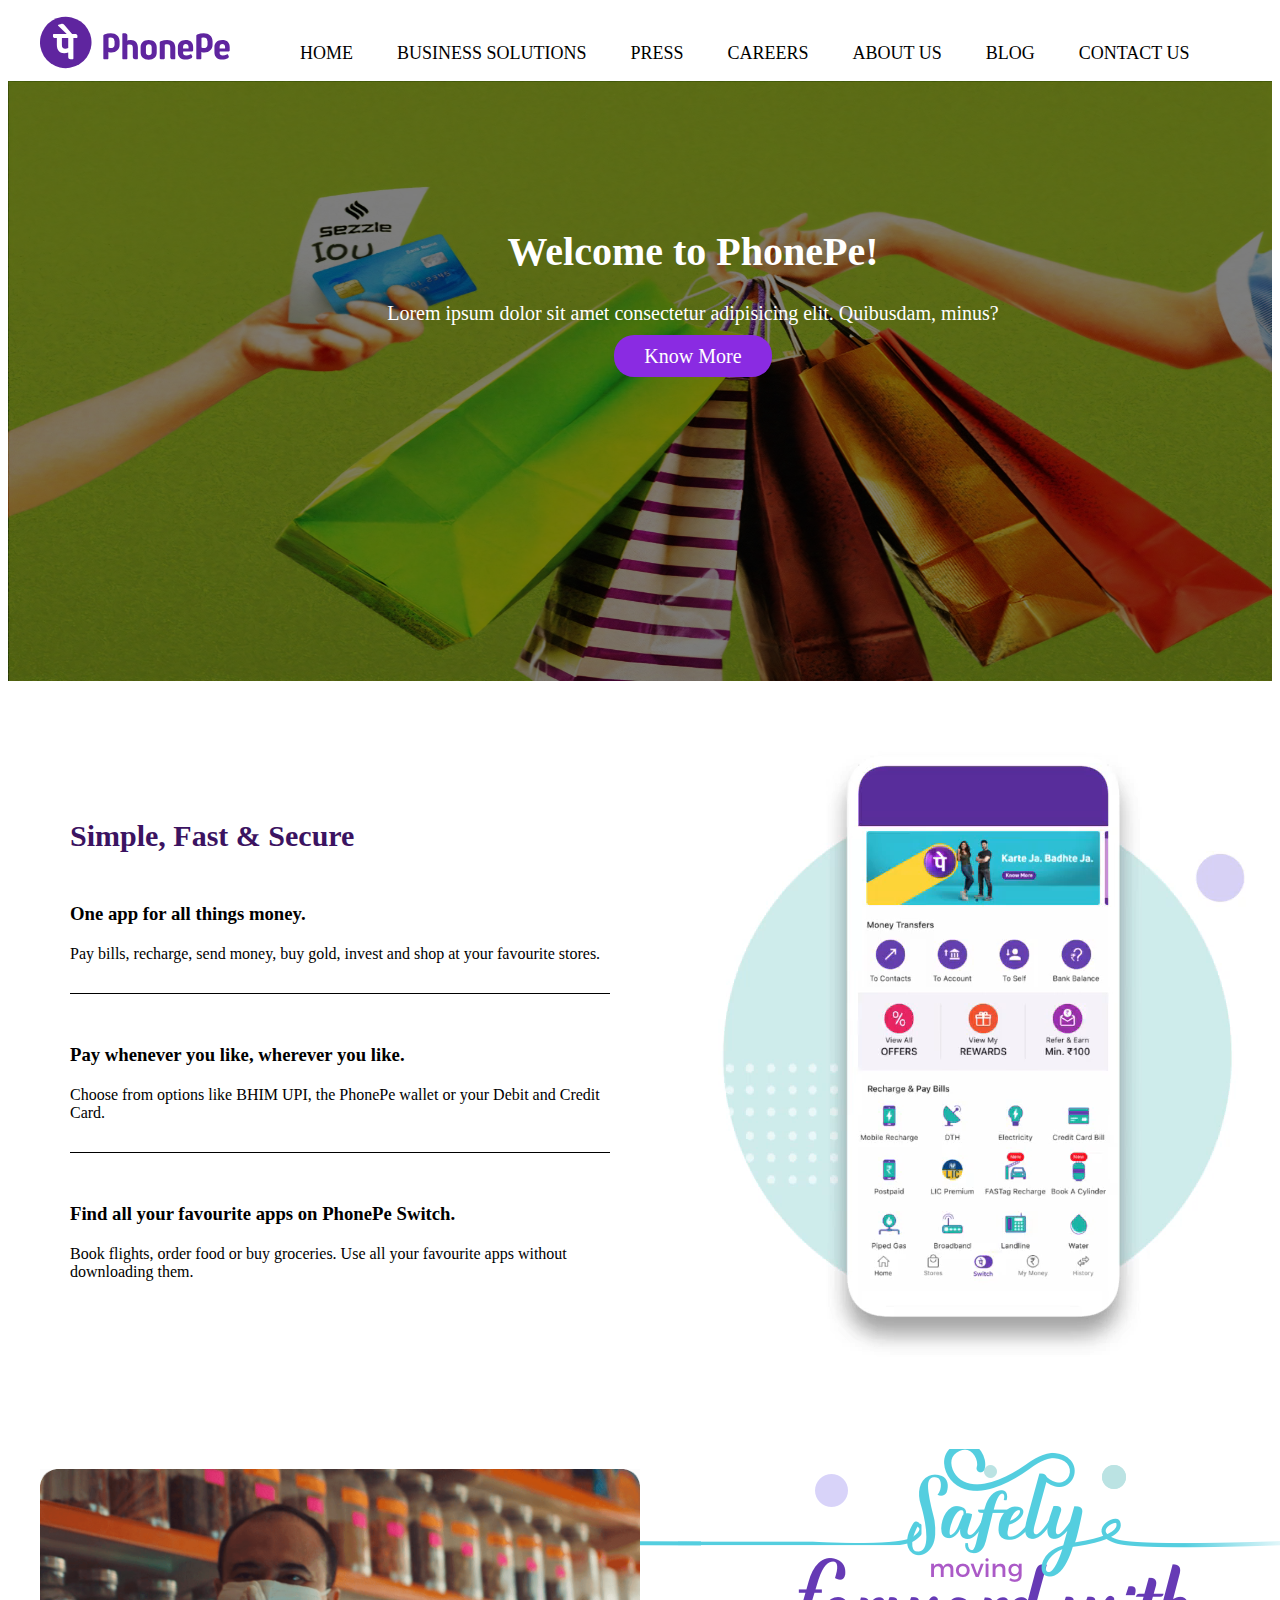
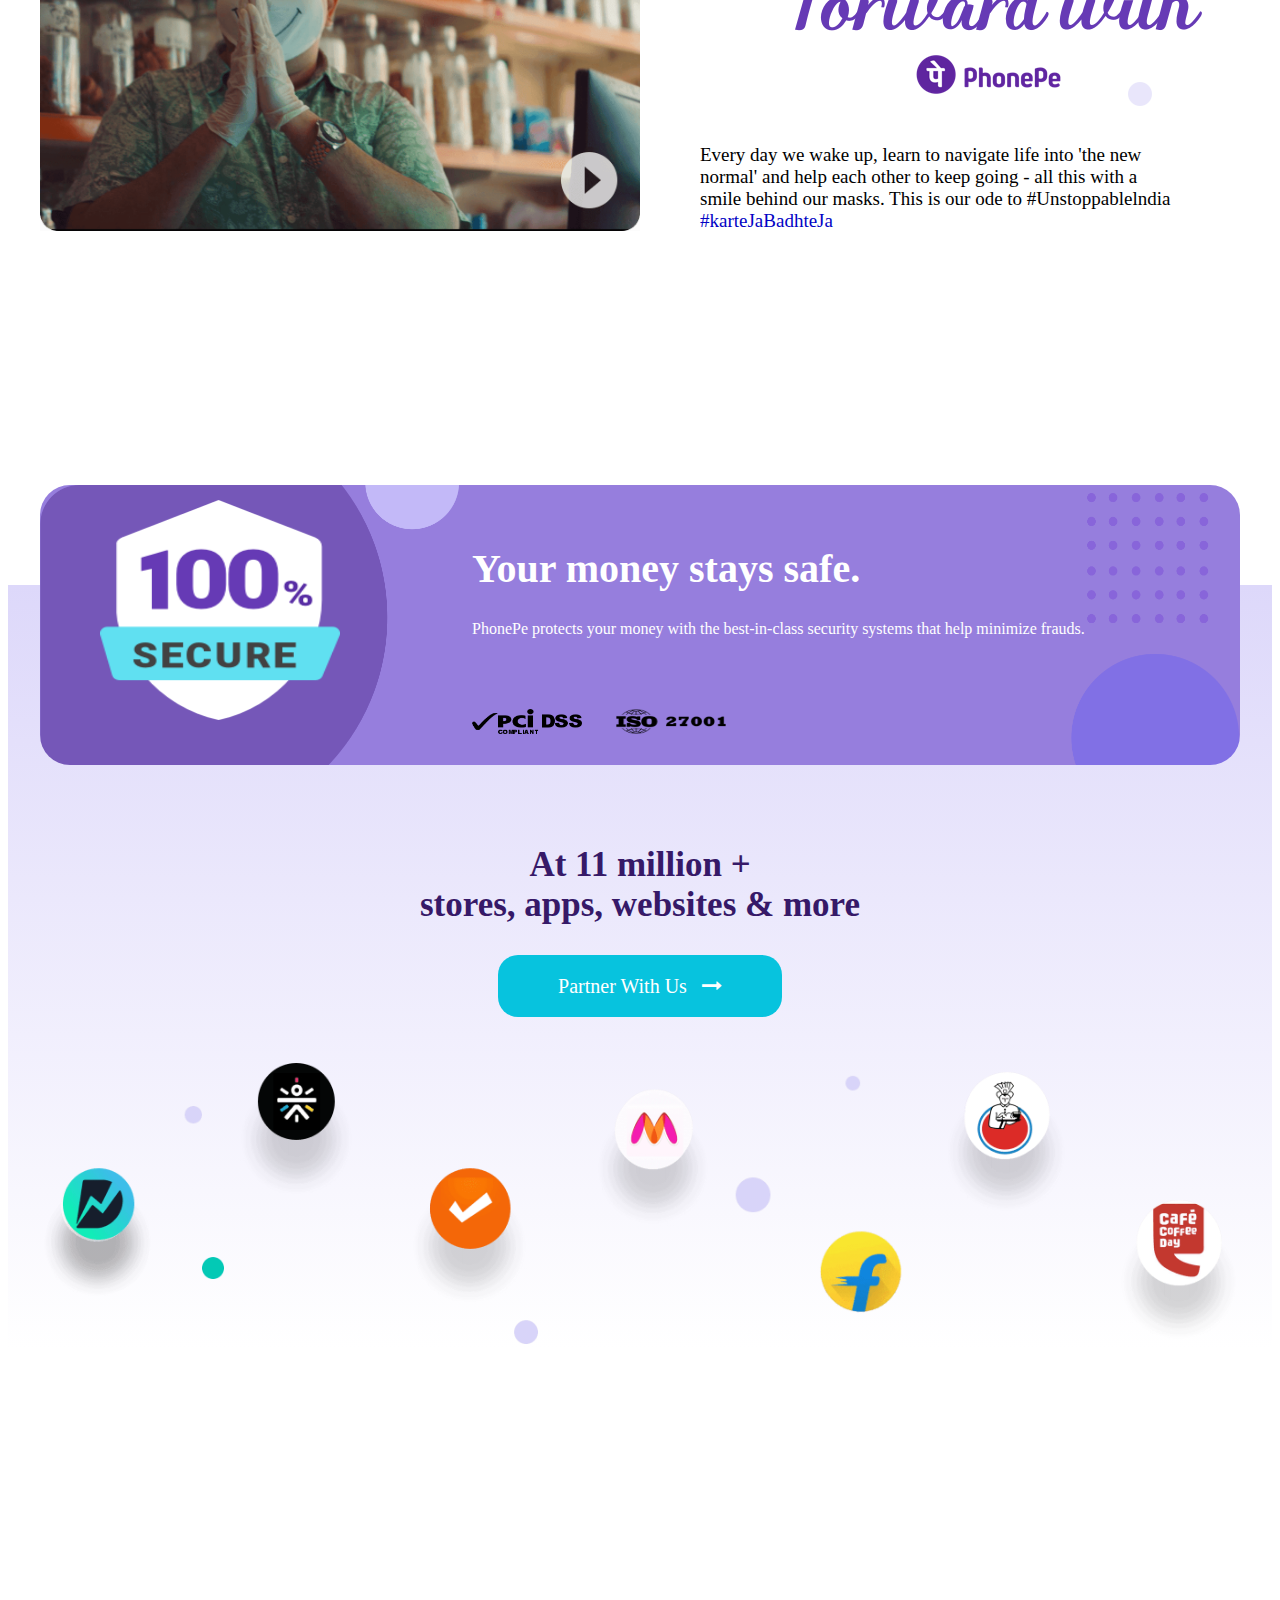
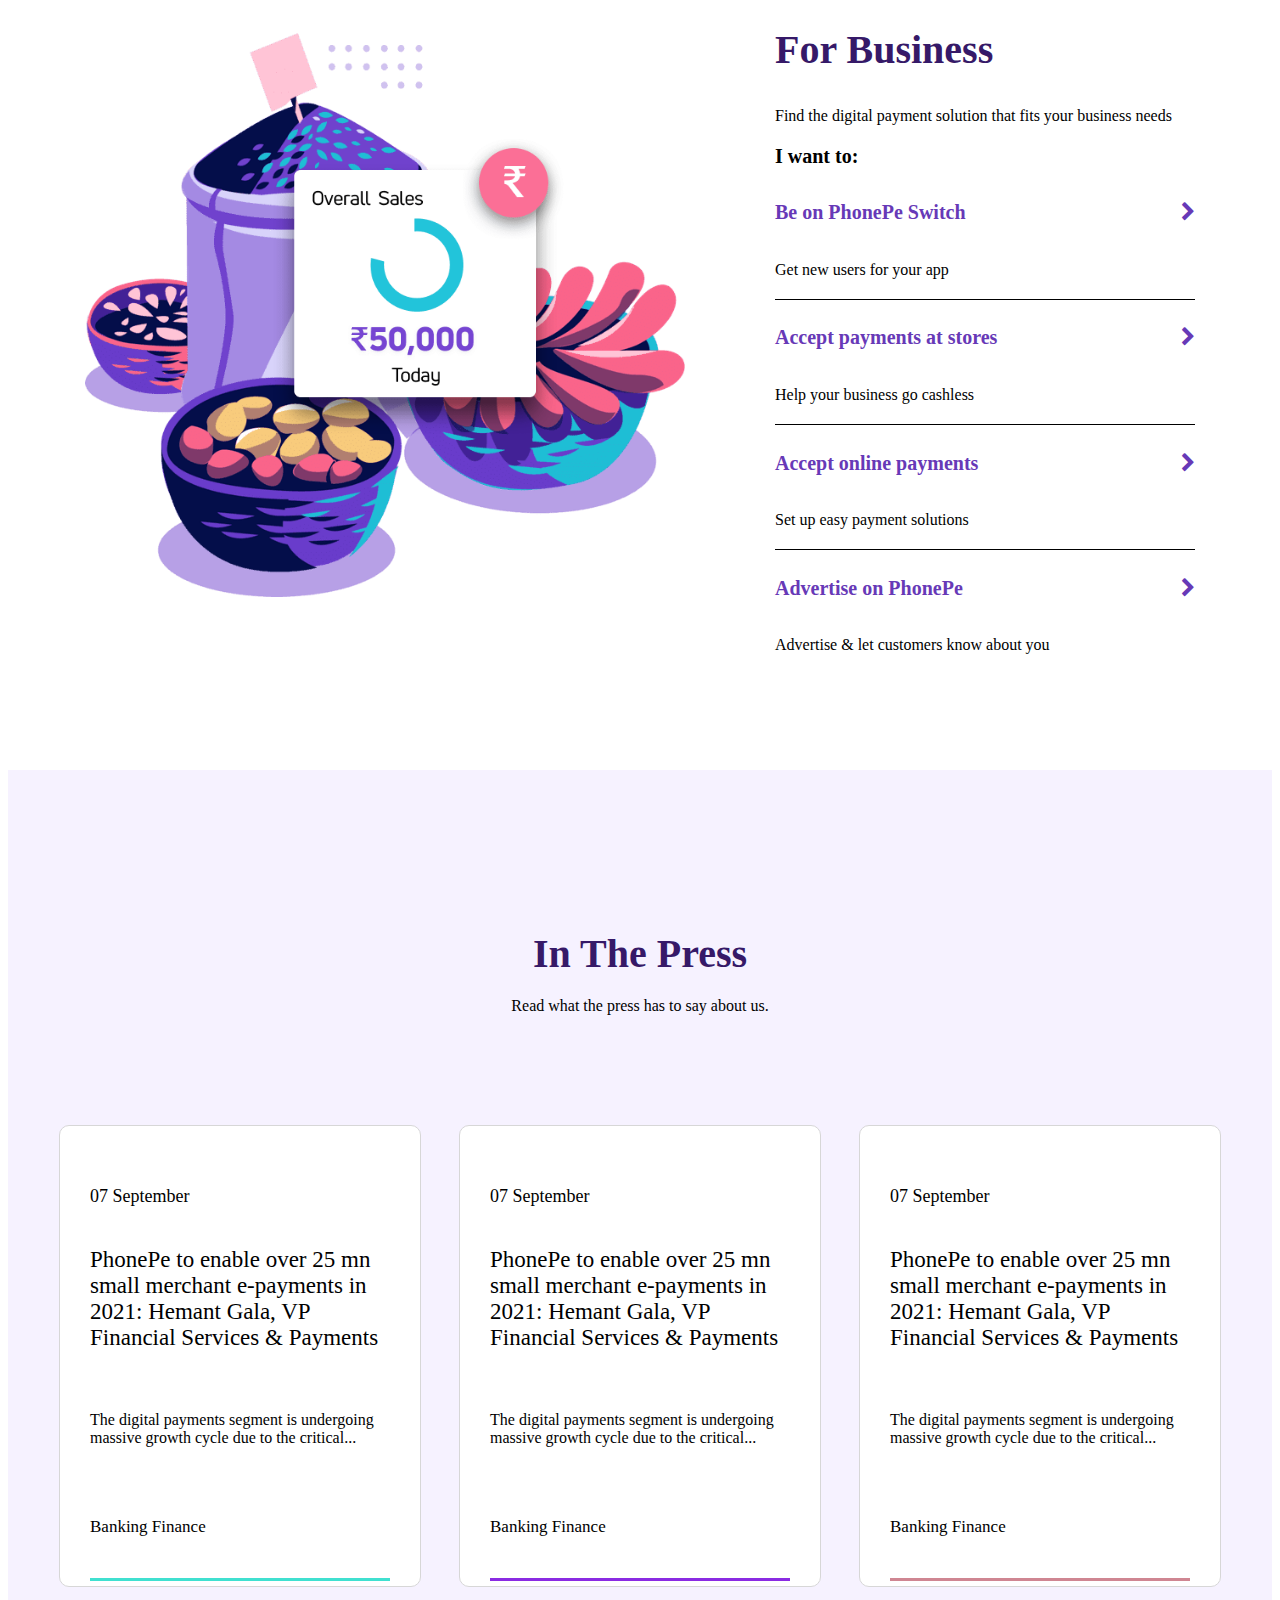
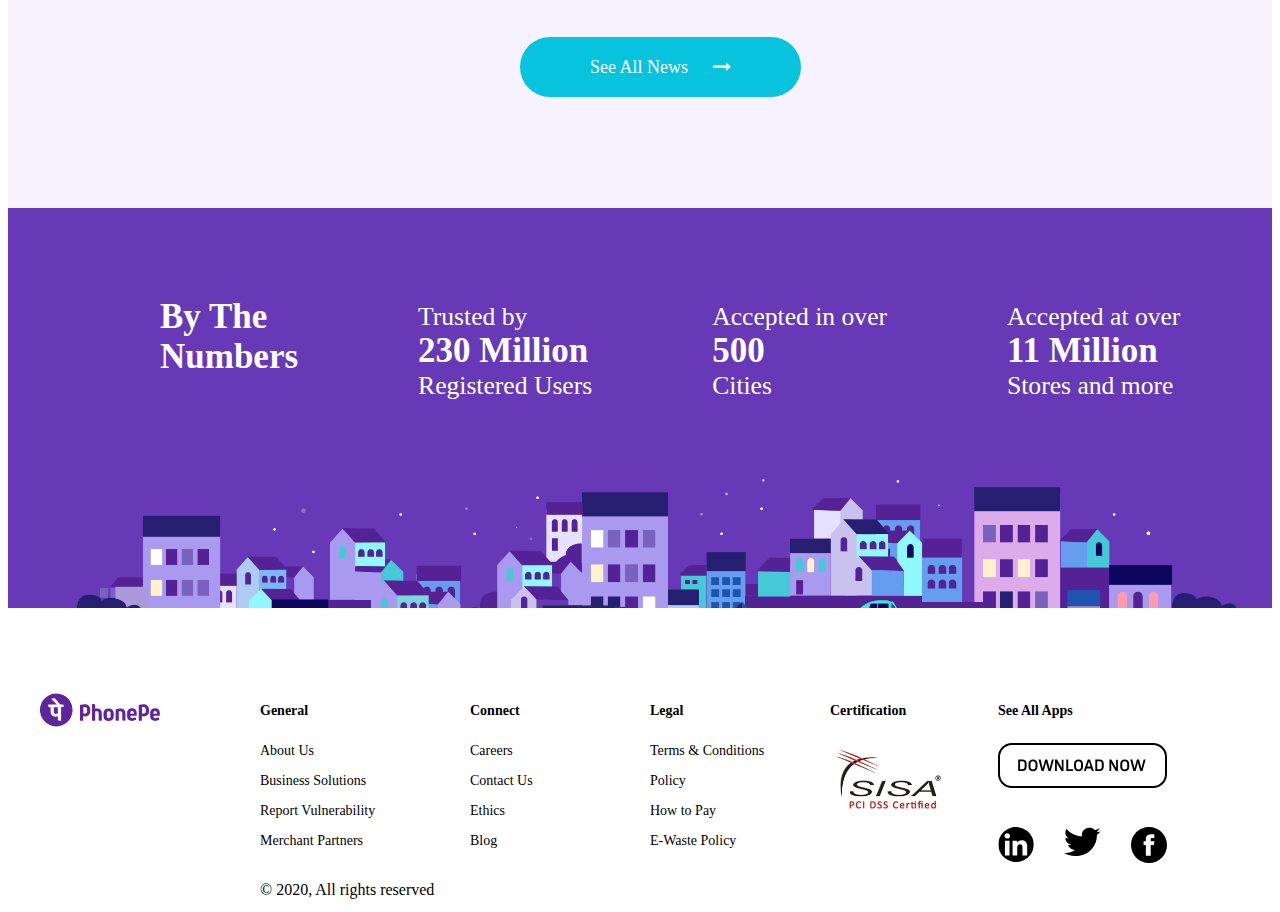
<file: index.html>
<!DOCTYPE html>
<html lang="en">
<head>
    <link href="page-2.html">
    <link href="https://fonts.googleapis.com/css2?family=Lato:ital,wght@0,100;0,300;0,400;0,700;0,900;1,100;1,300;1,400;1,700;1,900&display=swap" rel="stylesheet">  
    <link rel="stylesheet" href="https://stackpath.bootstrapcdn.com/font-awesome/4.7.0/css/font-awesome.min.css" integrity="sha384-wvfXpqpZZVQGK6TAh5PVlGOfQNHSoD2xbE+QkPxCAFlNEevoEH3Sl0sibVcOQVnN" crossorigin="anonymous">
    <link rel="stylesheet" type="text/css" href="style/style.css">
    <link rel="icon" href="Logo.jpg" type="image/icon type">
    <title>PhonePe • UPI • India's Payments App | PhonePe India's Payments App - PhonePe.com</title>
</head>
<body>
    <header>
        <div class="container">
            <div class="row">
                <a href="">
                    <img class="header-logo" src="images/index.svg">
                </a>
                <div class="header-nav">
                    <nav>
                        <a href="page-2.html">HOME</a>
                        <a href="">BUSINESS SOLUTIONS</a>
                        <a href="">PRESS</a>
                        <a href="">CAREERS</a>
                        <a href="">ABOUT US</a>
                        <a href="">BLOG</a>
                        <a href="">CONTACT US</a>
                    </nav>
                </div>
            </div>
        </div>
    </header>

    <section class="title">
        <div class="title-image">
            <div class="filter"></div>
            <img src="images/morning-brew-msQ6d5RX40g-unsplash.jpg">
            <div class="title-text">
                <h1>Welcome to PhonePe!</h1>
                <p>Lorem ipsum dolor sit amet consectetur adipisicing elit. Quibusdam, minus?</p>
                <a href="">Know More</a>
            </div>
        </div>
       
    </section>

    <section class="features">
        <div class="container">
            <div class="row">
                <div class="features-box">
                    <h2>Simple, Fast & Secure</h2>
                    <h3>One app for all things money.</h3>
                    <p>Pay bills, recharge, send money, buy gold, invest and shop at your favourite stores.</p>

                    <div class="border">
                        <h3>Pay whenever you like, wherever you like.</h3>
                        <p>Choose from options like BHIM UPI, the PhonePe wallet or your Debit and Credit Card.</p>
                    </div>

                    <h3>Find all your favourite apps on PhonePe Switch.</h3>
                    <p>Book flights, order food or buy groceries. Use all your favourite apps without downloading them.</p>
                </div>
                <div class="features-box">
                    <video autoplay loop src="images/home-fast-secure.mp4"></video>
                </div>
            </div>
        </div>
    </section>

    <section class="safely">
        <div class="container">
            <div class="row">
                <div class="safely-box">
                    <img src="images/web_thumbnail_2x.png">
                </div>
                <div class="safely-box-2">
                    <img src="images/moving_forward_header-08df7fd444ffeafa229ab1bb6459ed16.png">
                    <p>Every day we wake up, learn to navigate life into 'the new normal' and help each other to keep going - all this with a smile behind our masks. This is our ode to #Unstoppablelndia <span class="special">#karteJaBadhteJa</span></p>
                </div>
            </div>
        </div>
    </section>

    <section class="secure">
        <div class="container">
            <div class="row">
                <div class="secure-box row">
                    <img src="images/secure100.png">
                    <div class="secure-box-text">
                        <h3>Your money stays safe.</h3>
                        <p>PhonePe protects your money with the best-in-class security systems that help minimize frauds.</p>
                    </div>
                    <div class="secure-box-image">
                        <img src="images/index3.png">
                    </div>
                    <div class="secure-box-image-2">
                        <img src="images/index2.png">
                    </div>
                </div>
                <div class="secure-box-heading">
                    <h2>At 11 million +<br>
                    stores, apps, websites & more</h2>
                    <a href="">Partner With Us <i class="fa fa-long-arrow-right" aria-hidden="true"></i>
                    </a>
                </div>
                <div class="partners-section">
                    <img src="images/partner-section-desk.png">
                </div>
            </div>
        </div>
    </section>

    <section class="business-section">
        <div class="container">
            <div class="row">
                <div class="business-box row">
                    <div class="business-box-image">
                        <img src="images/basket-desktop.png">
                        <div class="foreground-image">
                            <img src="images/sales-anim.png">
                        </div>
                    </div>
                    <div class="business-box-text">
                        <h2>For Business</h2>
                        <p>Find the digital payment solution that fits your business needs</p>
                        <h3>I want to:</h3>
                        <a href="">
                            <h4>Be on PhonePe Switch<snap class="arrowspacing"><i class="fa fa-chevron-right" aria-hidden="true"></i>
                            </snap></h4>
                            <p class="para border1">Get new users for your app</p>
                            <h4>Accept payments at stores<span class="arrowspacing"><i class="fa fa-chevron-right" aria-hidden="true"></i>
                            </span></h4>
                            <p class="para border1">Help your business go cashless</p>
                            <h4>Accept online payments<span class="arrowspacing"><i class="fa fa-chevron-right" aria-hidden="true"></i>
                            </span></h4>
                            <p class="para border1">Set up easy payment solutions</p>
                            <h4>Advertise on PhonePe<span class="arrowspacing"><i class="fa fa-chevron-right" aria-hidden="true"></i>
                            </span></h4>
                            <p>Advertise & let customers know about you</p>
                        </a>
                    </div>
                </div>
            </div>
        </div>
    </section>

    <section class="press">
        <div class="container">
            <div class="row">
                <div class="press-content row">
                    <div class="in-the-press">
                        <h3>In The Press</h3>
                        <p>Read what the press has to say about us.</p>
                    </div>
                    <div class="press-box row">
                        <div class="press-box-1">
                            <a href="">
                                <h5>07 September</h5>
                                <h3>PhonePe to enable over 25 mn small merchant e-payments in 2021: Hemant Gala, VP Financial Services & Payments</h3>
                                <p>The digital payments segment is undergoing massive growth cycle due to the critical...</p>
                                <h4 class="bottom-1">Banking Finance</h4>
                            </a>
                        </div>
                        <div class="press-box-1">
                            <a href="">
                                <h5>07 September</h5>
                                <h3>PhonePe to enable over 25 mn small merchant e-payments in 2021: Hemant Gala, VP Financial Services & Payments</h3>
                                <p>The digital payments segment is undergoing massive growth cycle due to the critical...</p>
                                <h4 class="bottom-2">Banking Finance</h4>
                            </a>
                        </div>
                        <div class="press-box-1">
                            <a href="">
                                <h5>07 September</h5>
                                <h3>PhonePe to enable over 25 mn small merchant e-payments in 2021: Hemant Gala, VP Financial Services & Payments</h3>
                                <p>The digital payments segment is undergoing massive growth cycle due to the critical...</p>
                                <h4 class="bottom-3">Banking Finance</h4>
                            </a>
                        </div>
                        <div class="news-btn">
                            <a href="">See All News<span><i class="fa fa-long-arrow-right" aria-hidden="true"></i></span></a>
                        </div>
                    </div>
                </div>
            </div>
        </div>
    </section>

    <section class="scene">
        <div class="container">
            <div class="row">
                <div class="night-scene">
                    <div class="scene-text row">
                        <div class="by-the-number">
                            <h2>By The <br>
                                Numbers</h2>
                        </div>
                        <div class="trusted-by">
                            <h4>Trusted by</h4>
                            <h2>230 Million</h2>
                            <h4>Registered Users</h4>
                        </div>
                        <div class="accepted-in-over">
                            <h4>Accepted in over</h4>
                            <h2>500</h2>
                            <h4>Cities</h4>
                        </div>
                        <div class="accepted-at-over">
                            <h4>Accepted at over</h4>
                            <h2>11 Million</h2>
                            <h4>Stores and more</h4>
                        </div>
                    </div>
                    <div class="scene-image">
                        <img src="images/stats-desktop-f97dacb0736c4fab9ef348f002ab58fe.png">
                    </div>
                </div>
            </div>
        </div>
    </section>

    <footer>
        <div class="container">
            <div class="row">
                <div class="footer-panel row">
                    <div class="footer-logo">
                        <img src="images/index2.svg">
                    </div>
                    <div class="general">
                        <h5>General</h5>
                            <p><a href="">About Us</a></p>
                            <p><a href="">Business Solutions</a></p>
                            <p><a href="">Report Vulnerability</a></p>
                            <p><a href="">Merchant Partners</a></p> <br>
                        <p2>© 2020, All rights reserved</p2> 
                    </div>
                    <div class="connect">
                        <h5>Connect</h5>
                            <p><a href="">Careers</a></p>
                            <p><a href="">Contact Us</a></p>
                            <p><a href="">Ethics</a></p>
                            <p><a href="">Blog</a></p>
                    </div>
                    <div class="legal">
                        <h5>Legal</h5>
                            <p><a href="">Terms & Conditions</a></p>
                            <p><a href="">Policy</a></p>
                            <p><a href="">How to Pay</a></p>
                            <p><a href="">E-Waste Policy</a></p>
                    </div>
                    <div class="certification">
                        <h5>Certification</h5>
                        <a href=""><img src="images/sisa-805af93261222e0a1c1322a9d84a3ccb.png"></a>
                    </div>
                    <div class="see-all-apps">
                        <h5>See All Apps</h5>
                        <a href=""><img src="images/download.svg"></a>
                            <div class="logos row">
                                <a href=""><img src="images/linkedinlogo.svg"></a>
                                <a href=""><img src="images/twitterlogo.svg"></a>
                                <a href=""><img src="images/fblogo.svg"></a>
                            </div>
                    </div>
                </div>
            </div>
        </div>
    </footer>
</body>
</html>
</file>
<file: style/style.css>
.body{
    margin: 0;
    background-color: white;
    font-family: 'Lato', sans-serif;
}

.container{
    width: 1200px;
    margin: auto;
}

.row{
    display: flex;
    flex-wrap: wrap;
}

.header-logo{
    width: 190px;
}

.header-nav{
    margin-top: 35px;
    margin-left: 50px;
}

.header-nav nav a{
    margin: auto 10px;
    padding: 10px 10px;
    font-size: 18px;
    text-decoration: none;
    color: black;
}

.header-nav nav a:hover{
    color: #5f259f;
}

.title .title-image{
    position: relative;
    height: 600px;
}

.title .title-image img{
    width: 100%;
    height: 600px;
}

.title .title-image .filter{
    background-color: black;
    opacity: 0.5;
    position: absolute;
    z-index: 1;
    width: 100%;
    height: 100%;
}

.title-image .title-text{
    position: absolute;
    z-index: 2;
    top: 20%;
    left: 30%;
    text-align: center;
}

.title .title-image .title-text h1{
    color: white;
    font-size: 40px;
}

.title .title-image .title-text p{
    color: white;
    font-size: 20px;
}

.title .title-image .title-text a{
    color: white;
    padding: 10px 30px;
    text-decoration: none;
    background-color: blueviolet;
    font-size: 20px;
    border-radius: 20px;
}

.title .title-image .title-text a:hover{
    background-color: rgb(160, 58, 255);
}

.border{
    border-top: 1px solid black;
    border-bottom: 1px solid black;
}

.features{
    margin: 50px auto;
}

.features .features-box{
    width: 45%;
    margin: auto; 
}

.features-box h2{
    color: rgb(59, 19, 97);
    font-size: 30px;
    margin-top: 30px;
    margin-bottom: 30px;
}

.features-box h3{
    margin-top: 50px;
    margin-bottom: 20px;
}

.features-box p{
    margin-bottom: 30px;
}

.features-box vedio{
    width: 55%;
    margin: auto;
}

.safely{
    margin: 100px auto;
}

.safely .safely-box{
    width: 50%;
}

.safely .safely-box img{
    width: 100%;
    margin-bottom: 250px;
}

.safely .safely-box-2{
    width: 50%;
}

.safely-box-2 img{  
    margin-top: -20px;
}

.safely-box-2 p{
    padding-top: 33px; 
    margin: auto 60px;
    font-size: 19px;
}

.safely-box-2 .special{
    color: rgb(2, 2, 196);
}

.secure{
    background: linear-gradient(#ddd8fa, #ffff);
    margin-bottom: 100px;
}

.secure .secure-box{
    background-image: url('/images/trust-banner-29acd6391200d69ad22567eb1a15a10b.png');
    width: 100%;
    height: 280px;
    margin: auto;
    border-radius: 30px;
    margin-top: -100px;
    background-color: #967edd;
    background-repeat: no-repeat;
    background-size: 100%;
}

.secure-box img{
    width: 20%;
    margin-left: 60px;
    margin-top: 15px;
    height: 220px;
}

.secure-box-text{
    width: 75%;
    color: white;
    height: 100px;
}

.secure-box .secure-box-text h3{
    margin-left: 132px;
    font-size: 40px;
    margin-top: 60px;   
}

.secure-box .secure-box-text p{
    margin-left: 132px;
    margin-top: -12px;
}

.secure-box-image{
    width: 40%;
    height: 100px;
}

.secure-box-image img{
    height: 25px;
    width: 110px;
    margin-left: 90%;
    margin-top: -120px;
}

.secure-box-image-2{
    width: 40%;
    height: 100px;
}

.secure-box-image-2 img{
    height: 25px;
    width: 110px;
    margin-left: 20%;
    margin-top: -120px;
}

.secure-box-heading{
    width: 40%;
    margin: auto;
    margin-top: 80px;
    text-align: center;
}

.secure-box-heading h2{
    color: #361968;
    font-size: 35px;
    margin: auto;
    margin-bottom: 50px;
}


.secure-box-heading a{
    text-decoration: none;
    padding-top: 20px;
    padding-bottom: 20px;
    padding-right: 60px;
    padding-left: 60px;
    color: white;
    background-color:#07c3de;
    border-radius: 20px;
    font-size: 20px;
}

.fa-long-arrow-right{
    margin: auto;
    margin-left: 10px;
}

.secure-box-heading a:hover{
    background-color: #0ddcfc;
    box-shadow: 0px 0px 10px #0ddcfc;
}

.partners-section{
    width: 100%;
    margin: auto;
}

.partners-section img{
    width: 100%;
    margin: auto;
    margin-top: 65px;
}

.business-box{
    width: 100%;
    margin: auto;
    margin-top: 115px;
}

.business-box-image{
    width: 50%;
    margin: auto;
}

.business-box-image img{
    width: 100%;
}

.business-box-text{
    width: 35%;
    margin: auto;
    margin-top: 30px;
}

.business-box-text h2{
    font-size: 40px;
    color: #361968;
}

.border1{
    border-bottom: 1px solid black;
}

.para{
    padding-bottom: 20px;
}

.business-box-text h3{
    font-size: 20px;
    padding-bottom: 7px;
}

.business-box-text h4{
    font-size: 20px;
    padding-bottom: 10px;
    color: #6739b7;
}

.business-box-text p{
    color: black;
}

.arrowspacing{
    float: right;
}

.business-box-text a{
    text-decoration: none;
}

.press{
    width: 100%;
    margin: auto;
    margin-top: 100px;
    background-color: #f6f2ff;
}

.press-content{
    width: 100%;
    margin: auto;
}

.in-the-press{
    width: 100%;
    margin-top: 120px;
    text-align: center;
}

.in-the-press h3{
    font-size: 40px;
    color: #361968;
    margin-bottom: 20px;
}

.in-the-press p{
    margin-bottom: 60px;
}

.press-box{
    width: 100%;
    padding-top: 50px;
    padding-bottom: 50px;
}

.press-box .press-box-1{
    width: 25%;
    margin: auto;
    background-color: white;
    padding: 30px;
    border-radius: 10px;
    border: 1px solid #d7d7d7;
    height: 400px;
}

.press-box .press-box-1:hover{
    box-shadow: 0px 0px 20px rgba(0, 0, 0, 0.199);
    transition: 0.2s;
}

.press-box-1 h5{
    font-size: 18px;
    font-weight: lighter;
    margin-bottom: 40px;
}

.press-box-1 h3{
    font-size: 23px;
    margin-bottom: 60px;
    font-weight: lighter;
}

.press-box-1 h4{
    margin-top: 35px;
    font-weight: lighter;
    font-size: 17px;
}

.press-box-1 p{
    margin-bottom: 70px;
}


.press-box-1 a{
    width: 100%;
    text-decoration: none;
    color: black;
}

.press-box-1 .bottom-3:after{
    display: block;
    content: " ";
    background-color: rgb(207, 134, 146);
    height: 3px;
    width: 100%;
    margin-top: 41px;
}

.press-box-1 .bottom-2:after{
    display: block;
    content: " ";
    background-color: blueviolet;
    height: 3px;
    width: 100%;
    margin-top: 41px;
}

.press-box-1 .bottom-1:after{
    display: block;
    content: " ";
    background-color: turquoise;
    height: 3px;
    width: 100%;
    margin-top: 41px;
}

.news-btn{
    width: 100%;
    margin: auto;
    margin-left: 480px;
    margin-top: 70px;
    margin-bottom: 80px;
}

.news-btn a{
    text-decoration: none;
    padding-top: 20px;
    padding-bottom: 20px;
    padding-right: 70px;
    padding-left: 70px;
    color: white;
    background-color:#07c3de;
    border-radius: 30px;
    font-size: 18px;
}

.news-btn .fa-long-arrow-right{
    margin-left: 25px;
}

.news-btn a:hover{
    background-color: #0ddcfc;
    box-shadow: 0px 0px 10px #0ddcfc;
}

.scene{
    width: 100%;
    margin: auto;
    background-color: #6739b7;
}

.night-scene{
    width: 100%;
    margin: auto;
    height: 400px;
}

.night-scene .scene-text{
    height: 250px;
    /* background-color: black; */
    color: white;
}

.by-the-number h2{
    font-size: 35px;
    padding-left: 120px;
    padding-top: 60px;
}

.trusted-by{
    padding-left: 120px;
    padding-top: 60px;
}

.trusted-by h4{
    font-size: 1.6rem;
    font-weight: lighter;
}

.trusted-by h2{
    font-size: 35px;
    margin-top: -35px;
    margin-bottom: -35px;
}

.accepted-in-over{
    padding-left: 120px;
    padding-top: 60px;
}

.accepted-in-over h4{
    font-size: 1.6rem;
    font-weight: lighter;
}

.accepted-in-over h2{
    font-size: 35px;
    margin-top: -35px;
    margin-bottom: -35px;
}

.accepted-at-over{
    padding-left: 120px;
    padding-top: 60px;
}

.accepted-at-over h4{
    font-size: 1.6rem;
    font-weight: lighter;
}

.accepted-at-over h2{
    font-size: 35px;
    margin-top: -35px;
    margin-bottom: -35px;
}

.scene-image{
    margin-top: -106px;
}   

.scene-image img{
    width: 100%;
}

.footer-panel{
    width: 100%;
    margin: auto;
    margin-top: 80px;
    margin-bottom: 5px;
}

.footer-panel .footer-logo{
    width: 10%;
    margin-right: 50px;
}

.footer-panel .general{
    width: 15%;
    margin-left: 50px;
}

.general h5{
    margin-top: 15px;
    font-size: 0.875rem;
}

.general p{
    font-size: 0.875rem;
}

.general p2{
    font-size: 1.0rem;
}

.footer-panel .connect{
    width: 15%;
    margin-left: 30px;
}

.connect h5{
    margin-top: 15px;
    font-size: 0.875rem;
}

.connect p{
    font-size: 0.875rem;
}

.connect p2{
    font-size: 1.0rem;
}

.footer-panel .legal{
    width: 15%;
}

.legal h5{
    margin-top: 15px;
    font-size: 0.875rem;
}

.legal p{
    font-size: 0.875rem;
}

.legal p2{
    font-size: 1.0rem;
}

.footer-panel .certification{
    width: 14%;
}

.certification h5{
    margin-top: 15px;
    font-size: 0.875rem;
}

.certification img{
    width: 120px;
}

.footer-panel .see-all-apps{
    width: 20.15%;
}

.see-all-apps h5{
    margin-top: 15px;
    font-size: 0.875rem;
}

.see-all-apps img{
    width: 70%;
}

.see-all-apps .logos{
    margin-top: 35px;
    width: 100%;
}

.see-all-apps .logos a{
    width: 15%;
    margin-right: 30px;
}

.see-all-apps .logos img{
    width: 100%;
}

.footer-panel a{
    text-decoration: none;
    color: black;
}

.footer-panel a:hover{
    color: #6739b7;
}

.business-box .foreground-image{
    width: 20%;
    margin: auto;
}

.business-box-image{
    position: relative;
    z-index: 1;
}

.business-box-image .foreground-image{
    width: 100%;
    position: absolute;
    z-index: 2;
}

.business-box-image .foreground-image img{
    width: 100%;
    margin-top: -470px;
    margin-left: -65px;
}
</file>
